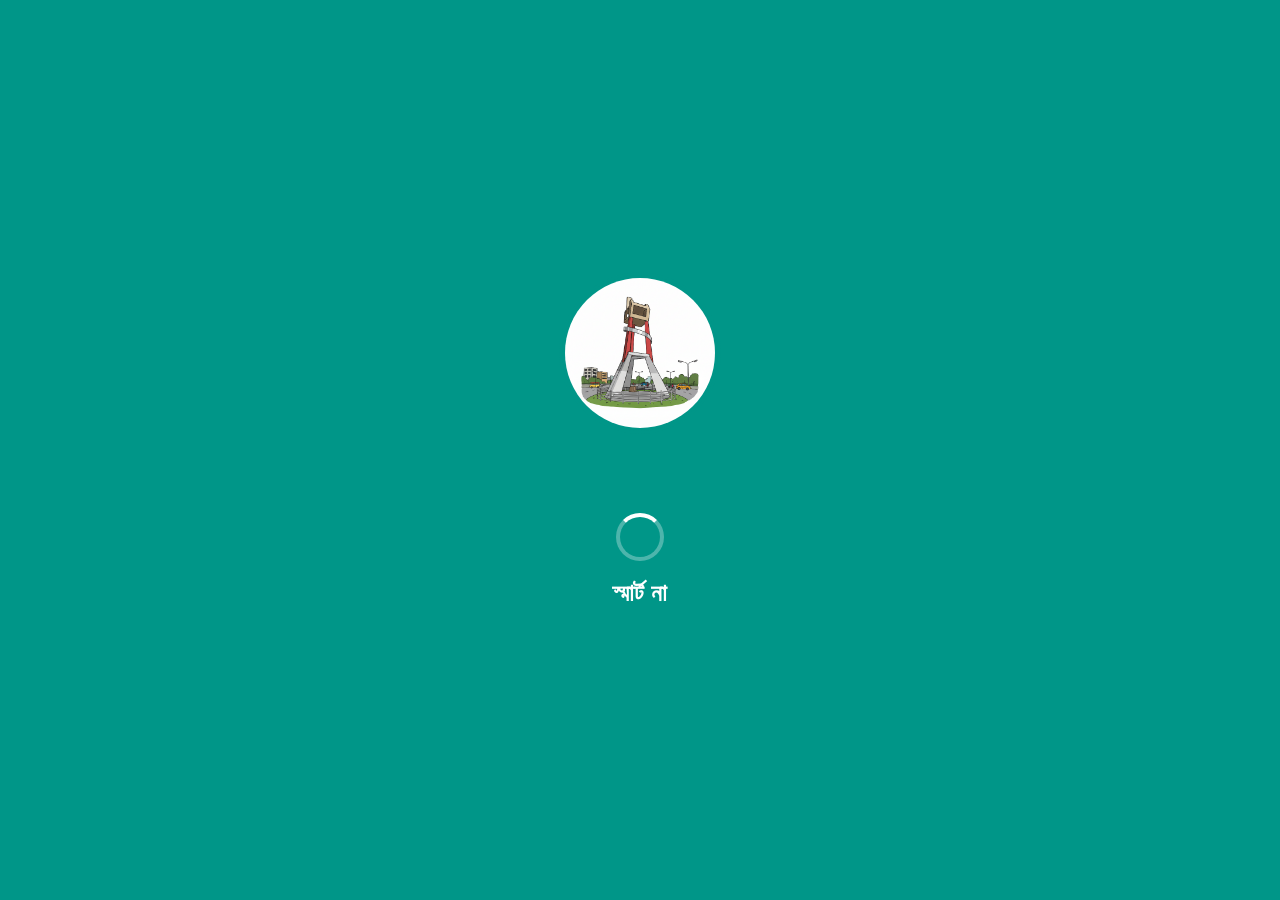
<file: index.html>
<!DOCTYPE html>
<html lang="bn">
<head>
    <meta charset="UTF-8">
    <meta name="viewport" content="width=device-width, initial-scale=1.0">
    <title>Smart Narayanganj</title>
    <link href="https://fonts.cdnfonts.com/css/solaimanlipi" rel="stylesheet">
    <link rel="stylesheet" href="style.css">
</head>
<body>

    <div id="main" class="main-container">
        <div id="linear3" class="logo-container">
            <img id="circleimageview1" src="photos/smartnarayanganj.png" alt="Logo" class="circle-image">
        </div>

        <div class="content-footer">
            <div id="progressbar1" class="loader"></div>
            <h1 id="appname"></h1>
        </div>
    </div>

    <script src="script.js"></script>
</body>
</html>
</file>
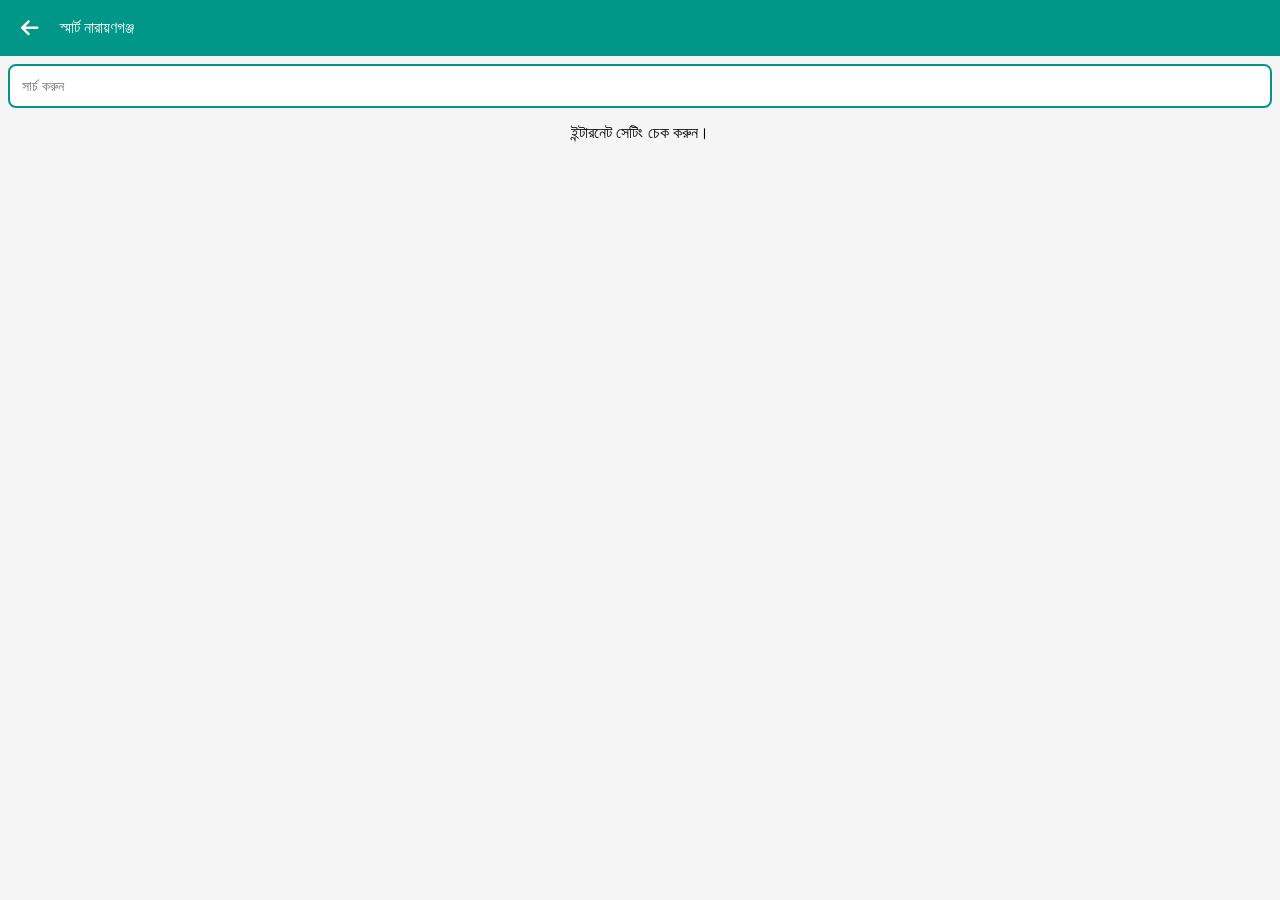
<file: data.html>
<!DOCTYPE html>
<html lang="bn">
<head>
    <meta charset="UTF-8">
    <meta name="viewport" content="width=device-width, initial-scale=1.0">
    <title>Data List</title>
    <link href="https://fonts.cdnfonts.com/css/solaimanlipi" rel="stylesheet">
    <link rel="stylesheet" href="https://cdnjs.cloudflare.com/ajax/libs/font-awesome/6.0.0/css/all.min.css">
    <link rel="stylesheet" href="data.css">
</head>
<body>

    <header class="toolbar">
        <button onclick="history.back()" class="back-btn"><i class="fa-solid fa-arrow-left"></i></button>
        <span id="toolbar_title">স্মার্ট নারায়ণগঞ্জ</span>
    </header>

    <div class="main-content">
        <div class="search-container">
            <input type="text" id="searchBox" placeholder="সার্চ করুন" onkeyup="filterData()">
        </div>

        <div id="shimmerLayout" class="shimmer-container">
            <div class="shimmer-item"></div>
            <div class="shimmer-item"></div>
            <div class="shimmer-item"></div>
        </div>

        <div id="listview1" class="list-container">
            </div>
    </div>

    <script src="data.js"></script>
</body>
</html>
</file>
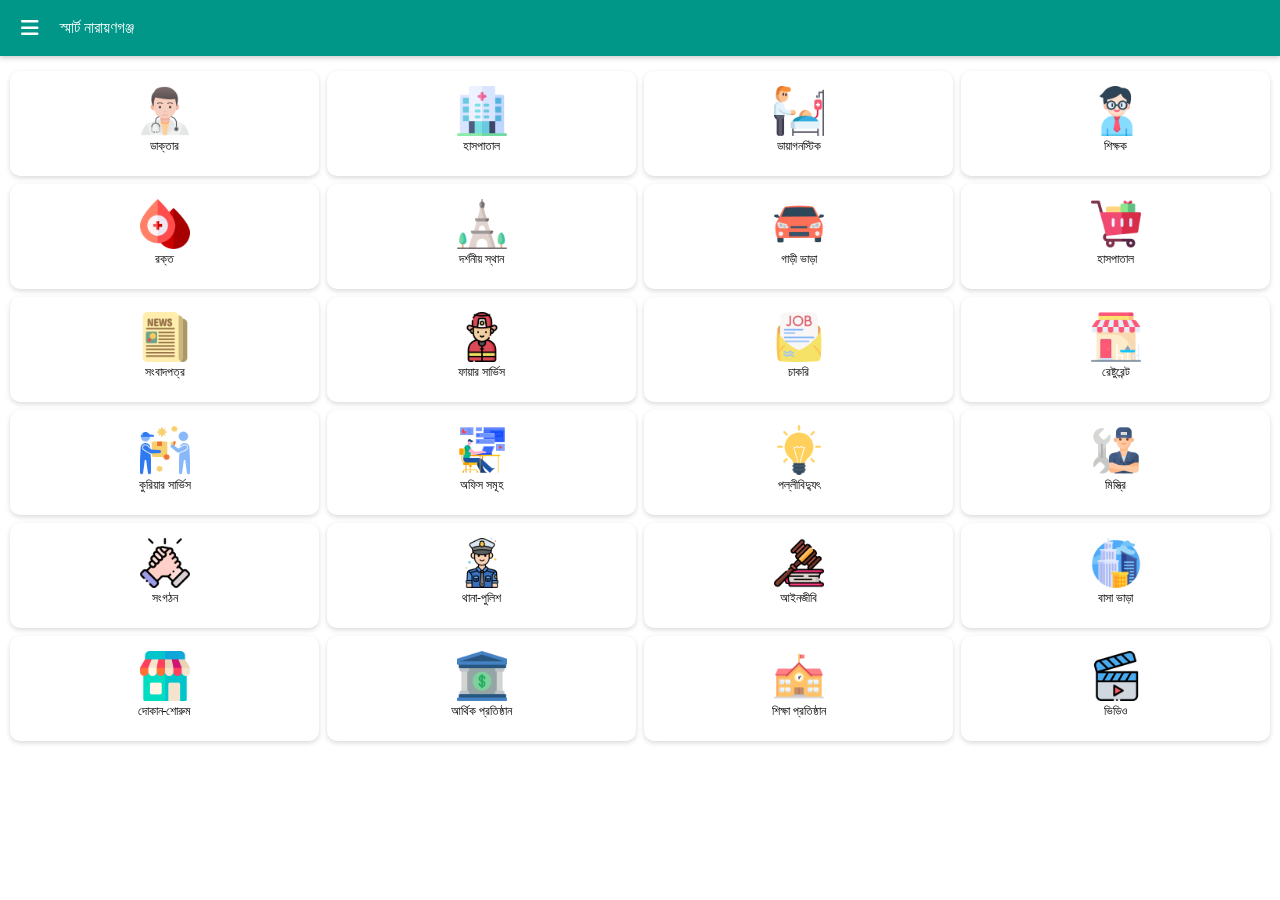
<file: secondpage.html>
<!DOCTYPE html>
<html lang="bn">
<head>
    <meta charset="UTF-8">
    <meta name="viewport" content="width=device-width, initial-scale=1.0">
    <title>Smart Narayanganj - Home</title>
    <link href="https://fonts.cdnfonts.com/css/solaimanlipi" rel="stylesheet">
    <link rel="stylesheet" href="https://cdnjs.cloudflare.com/ajax/libs/font-awesome/6.0.0/css/all.min.css">
    <link rel="stylesheet" href="secondpage.css">
</head>
<body>

    <div id="_drawer" class="drawer-layout">
        <nav id="_nav_view" class="sidebar">
            <div class="sidebar-content">
                <div class="sidebar-header">
                    <img src="photos/smartnarayanganj.png" alt="Logo" class="circle-image-side">
                </div>
                <div class="menu-items">
                    <div id="Share" class="nav-item"><i class="fa-solid fa-share-nodes"></i><span>Share</span></div>
                    <div id="Rate" class="nav-item"><i class="fa-solid fa-heart"></i><span>Rate</span></div>
                    <div id="privacypolicy" class="nav-item">
    <img src="photos/ic_tab_grey.png" class="nav-icon-img" alt="Privacy">
    <span>Privacy Policy</span>
</div>
                    <div id="exit" class="nav-item"><i class="fa-solid fa-right-from-bracket"></i><span>Exit</span></div>
                </div>
                <div class="sidebar-footer">
                    <p id="textview24">© স্মার্ট নারায়ণগঞ্জ<br>আমাদের সাথে থাকায় ধন্যবাদ।<br>অ্যাপ্সটি ভালো লাগলে অবশ্যই শেয়ার করবেন এবং রেটিং দিবেন।</p>
                </div>
            </div>
        </nav>

        <main class="main-content">
            <header id="_toolbar" class="toolbar">
                <button id="menu_btn" class="menu-icon"><i class="fa-solid fa-bars"></i></button>
                <span id="toolbar_title">স্মার্ট নারায়ণগঞ্জ</span>
            </header>

            <div id="mainvscroll" class="scroll-container">
                <div id="main" class="grid-container">
                    <div class="menu-card" id="item1"><img src="photos/ic_bank_10.png"><p id="textview2">ডাক্তার</p></div>
                    <div class="menu-card" id="item2"><img src="photos/ic_bank_14.png"><p id="textview3">হাসপাতাল</p></div>
                    <div class="menu-card" id="item3"><img src="photos/house_icon_3.png"><p id="textview4">ডায়াগনস্টিক</p></div>
                    <div class="menu-card" id="item4"><img src="photos/teacher_icon.png"><p id="textview5">শিক্ষক</p></div>
                    <div class="menu-card" id="item5"><img src="photos/ic_bank_12.png"><p id="textview7">রক্ত</p></div>
                    <div class="menu-card" id="item6"><img src="photos/ic_tourist.png"><p id="textview8">দর্শনীয় স্থান</p></div>
                    <div class="menu-card" id="item7"><img src="photos/ic_car.png"><p id="textview9">গাড়ী ভাড়া</p></div>
                    <div class="menu-card" id="item8"><img src="photos/house_icon_8.png"><p id="textview10">হাসপাতাল</p></div>
                    <div class="menu-card" id="item9"><img src="photos/house_icon_12.png"><p id="textview11">সংবাদপত্র</p></div>
                    <div class="menu-card" id="item10"><img src="photos/ic_bank_4.png"><p id="textview12">ফায়ার সার্ভিস</p></div>
                    <div class="menu-card" id="item11"><img src="photos/house_icon_13.png"><p id="textview13">চাকরি</p></div>
                    <div class="menu-card" id="item12"><img src="photos/house_icon_10.png"><p id="textview14">রেষ্টুরেন্ট</p></div>
                    <div class="menu-card" id="item13"><img src="photos/house_icon_14.png"><p id="textview15">কুরিয়ার সার্ভিস</p></div>
                    <div class="menu-card" id="item14"><img src="photos/house_icon_7.png"><p id="textview16">অফিস সমূহ</p></div>
                    <div class="menu-card" id="item15"><img src="photos/idea_icon.png"><p id="textview17">পল্লীবিদ্যুৎ</p></div>
                    <div class="menu-card" id="item16"><img src="photos/house_icon_5.png"><p id="textview18">মিস্ত্রি</p></div>
                    <div class="menu-card" id="item17"><img src="photos/ic_foundation.png"><p id="textview19">সংগঠন</p></div>
                    <div class="menu-card" id="item18"><img src="photos/ic_bank_13.png"><p id="textview20">থানা-পুলিশ</p></div>
                    <div class="menu-card" id="item19"><img src="photos/house_icon_11.png"><p id="textview21">আইনজীবি</p></div>
                    <div class="menu-card" id="item20"><img src="photos/house_icon_1.png"><p id="textview22">বাসা ভাড়া</p></div>
                    <div class="menu-card" id="item21"><img src="photos/house_icon_9.png"><p id="textview23">দোকান-শোরুম</p></div>
                    <div class="menu-card" id="item22"><img src="photos/house_icon_4.png"><p id="textview24_grid">আর্থিক প্রতিষ্ঠান</p></div>
                    <div class="menu-card" id="item23"><img src="photos/house_icon_2.png"><p id="textview25">শিক্ষা প্রতিষ্ঠান</p></div>
                    <div class="menu-card" id="item24"><img src="photos/video_icon.png"><p id="textview26">ভিডিও</p></div>
                </div>
            </div>
        </main>
        <div id="overlay" class="overlay"></div>
    </div>

    <script src="secondpage.js"></script>
</body>
</html>
</file>
<file: style.css>
body, html {
    margin: 0;
    padding: 0;
    width: 100%;
    height: 100%;
    overflow: hidden;
    background-color: #009688;
    font-family: 'SolaimanLipi', sans-serif;
}

.main-container {
    display: flex;
    flex-direction: column;
    align-items: center;
    justify-content: center; /* স্ক্রিনের একদম মাঝখানে কন্টেন্ট রাখবে */
    width: 100%;
    height: 100vh;
}

.spacer {
    /* ফ্লেক্সিবল স্পেসার সরিয়ে দিয়েছি যেন টেক্সট নিচে না চলে যায় */
    display: none; 
}

.logo-container {
    padding: 8px;
    margin-bottom: 20px; /* লোগো থেকে লোডারের দূরত্ব */
}

.circle-image {
    width: 150px;
    height: 150px;
    border-radius: 50%;
    border: 3px solid #009688;
    object-fit: cover;
    box-shadow: 0 0 0 3px #009688;
}

.content-footer {
    display: flex;
    flex-direction: column;
    align-items: center;
    width: 100%;
    margin-top: 50px; /* লোগোর নিচে গ্যাপ তৈরি করবে */
}

.loader {
    border: 4px solid rgba(255, 255, 255, 0.3);
    border-top: 4px solid #FFFFFF;
    border-radius: 50%;
    width: 40px;
    height: 40px;
    animation: spin 1s linear infinite;
    margin-bottom: 10px; /* লোডার থেকে টেক্সটের দূরত্ব ১০ পিক্সেল */
}

@keyframes spin {
    0% { transform: rotate(0deg); }
    100% { transform: rotate(360deg); }
}

#appname {
    color: #FFFFFF !important;
    font-size: 24px;
    font-weight: bold;
    margin: 0;
    margin-bottom: 10px; /* android:layout_marginBottom="10dp" */
    padding: 8px;
    text-align: center;
    font-family: 'SolaimanLipi', sans-serif;
    min-height: 1.5em;
}
</file>
<file: data.css>
input, select, textarea, button {
    font-family: 'SolaimanLipi', sans-serif;
}
body, html {
    margin: 0; padding: 0;
    font-family: 'SolaimanLipi', sans-serif;
    background-color: #F5F5F5;
}

.toolbar {
    height: 56px; background-color: #009688;
    color: white; display: flex; align-items: center;
    padding: 0 15px; position: sticky; top: 0; z-index: 1000;
}

.back-btn {
    background: none; border: none; color: white;
    font-size: 20px; cursor: pointer; margin-right: 15px;
}

.main-content { padding: 8px; }

.search-container { margin-bottom: 8px; }
#searchBox {
    width: 100%; padding: 12px; border: 2px solid #009688;
    border-radius: 8px; font-size: 14px; box-sizing: border-box;
}

/* List Item Styling (Equivalent to _cardView) */
.data-card {
    background: white; border-radius: 10px;
    border: 2px solid #009688; /* SketchUi.setStroke */
    margin-bottom: 10px; padding: 12px;
    display: flex; align-items: flex-start;
    box-shadow: 0 4px 6px rgba(0,0,0,0.1);
}

.item-image {
    width: 60px; height: 60px; border-radius: 5px;
    object-fit: cover; margin-right: 12px;
}

.item-details { flex: 1; }
.content-text { font-size: 14px; color: #333; margin-bottom: 10px; line-height: 1.5; }

.action-buttons {
    display: flex; justify-content: space-between; border-top: 1px solid #EEE; padding-top: 8px;
}

.btn {
    padding: 8px 12px; border-radius: 8px; border: 1px solid #009688;
    background: #f0fdfa; color: #009688; font-size: 12px;
    cursor: pointer; display: flex; align-items: center; gap: 5px;
}

.btn:active { background: #009688; color: white; }

/* Shimmer Effect */
.shimmer-container { display: block; }
.shimmer-item {
    height: 100px; background: #e0e0e0; margin-bottom: 10px;
    border-radius: 10px; animation: shimmer 1.5s infinite linear;
}

@keyframes shimmer {
    0% { background-position: -468px 0; }
    100% { background-position: 468px 0; }
}
</file>
<file: secondpage.css>
body, html {
    margin: 0; padding: 0;
    width: 100%; height: 100%;
    font-family: 'SolaimanLipi', sans-serif;
    background-color: #EEEEEE; /* matches _nav_view background */
}

.drawer-layout { position: relative; width: 100%; height: 100%; display: flex; overflow: hidden; }

/* Sidebar (Drawer) */
.sidebar {
    position: fixed; left: -320px; width: 320px; height: 100%;
    background-color: #009688; z-index: 1000; transition: left 0.3s ease;
}
.sidebar.open { left: 0; }

.sidebar-header { display: flex; justify-content: center; padding: 40px 0 20px 0; }
.circle-image-side { width: 150px; height: 150px; border-radius: 50%; border: 3px solid #009688; }
/* কাস্টম ইমেজ আইকনের জন্য স্টাইল */
.nav-icon-img {
    width: 24px;   /* আইকনের প্রস্থ */
    height: 24px;  /* আইকনের উচ্চতা */
    object-fit: contain;
    margin-right: 5px; /* টেক্সট থেকে দূরত্ব */
}

.nav-item {
    display: flex; align-items: center; background-color: #E0F2F1;
    margin-bottom: 1px; padding: 12px 20px; cursor: pointer;
}
.nav-item i { width: 30px; font-size: 18px; color: #757575; }
.nav-item span { margin-left: 15px; color: #263238; font-size: 16px; }

.sidebar-footer { padding: 15px; text-align: center; color: white; font-size: 14px; position: absolute; bottom: 10px; }

/* Main Content */
.main-content { flex: 1; display: flex; flex-direction: column; background: white; }
.toolbar { height: 56px; background-color: #009688; color: white; display: flex; align-items: center; padding: 0 15px; box-shadow: 0 2px 5px rgba(0,0,0,0.2); }
.menu-icon { background: none; border: none; color: white; font-size: 20px; cursor: pointer; margin-right: 15px; }

.scroll-container { flex: 1; overflow-y: auto; padding: 5px; }
.grid-container {
    display: grid; grid-template-columns: repeat(4, 1fr); gap: 8px; padding: 10px 5px;
}

/* Card Style (Equivalent to _cardView logic) */
.menu-card {
    background: #FFFFFF;
    border-radius: 10px; /* SketchUi.setCornerRadius(d*10) */
    display: flex; flex-direction: column; align-items: center; justify-content: center;
    padding: 10px 5px; min-height: 84px;
    box-shadow: 0 2px 5px rgba(0,0,0,0.15); /* _item.setElevation(d*5) */
    cursor: pointer; transition: background 0.2s;
    position: relative; overflow: hidden;
}
.menu-card:active { background-color: #009688; color: white; } /* Ripple emulation */

.menu-card img { width: 50px; height: 50px; margin-top: 5px; }
.menu-card p { margin-top: 3px; font-size: 12px; font-family: 'SolaimanLipi'; text-align: center; }

@media (max-width: 480px) { .grid-container { grid-template-columns: repeat(3, 1fr); } }

.overlay { display: none; position: fixed; top: 0; left: 0; width: 100%; height: 100%; background: rgba(0,0,0,0.5); z-index: 999; }
.overlay.active { display: block; }
</file>
